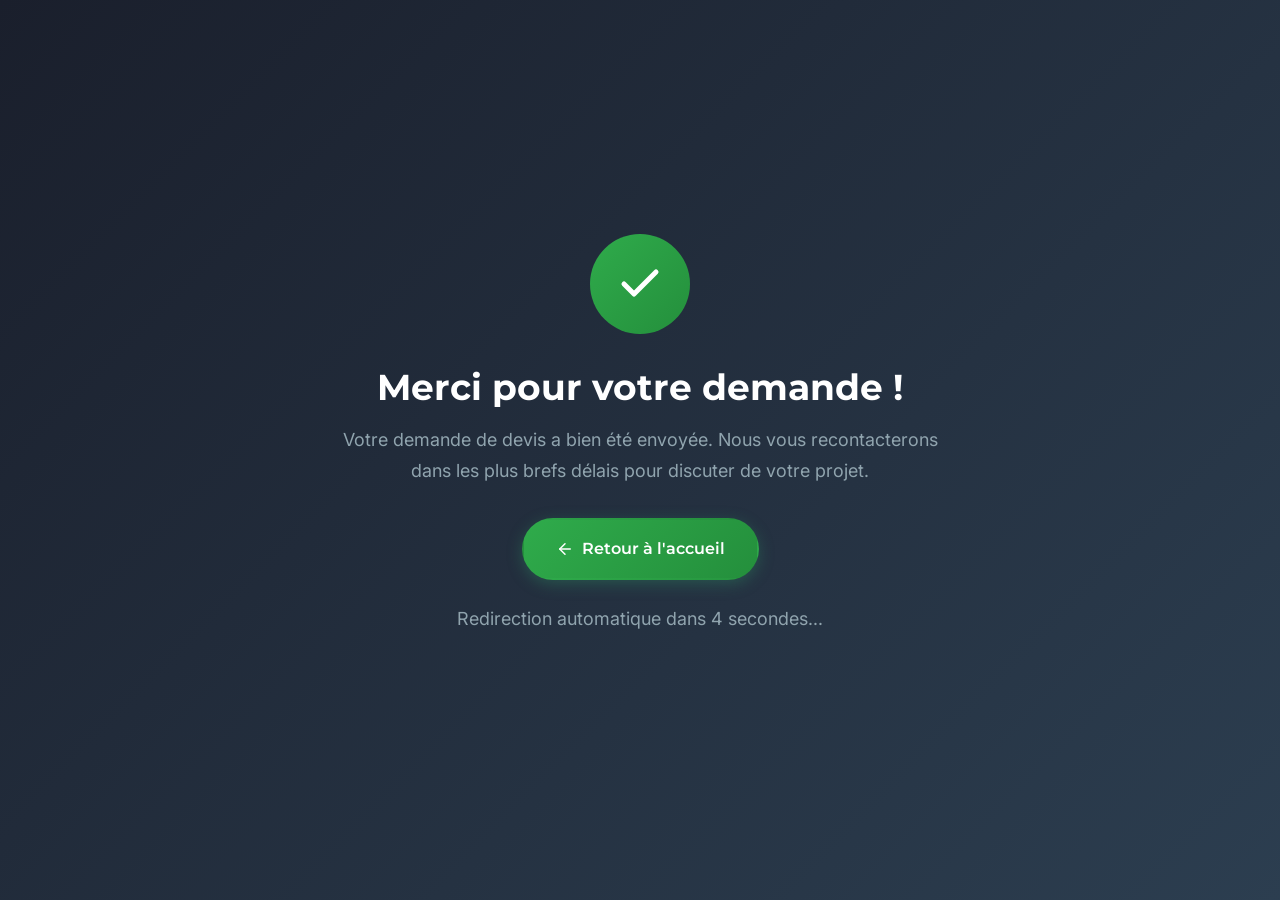
<file: merci.html>
<!DOCTYPE html>
<html lang="fr">

<head>
  <meta charset="UTF-8">
  <meta name="viewport" content="width=device-width, initial-scale=1.0">
  <title>Merci ! | EURL Le Roho</title>
  <link rel="stylesheet" href="css/style.css">
  
  <!-- Favicon -->
  <link rel="icon" type="image/png" href="assets/images/logo.png">
  <link rel="apple-touch-icon" href="assets/images/logo.png">
  <style>
    .thankyou-page {
      min-height: 100vh;
      display: flex;
      align-items: center;
      justify-content: center;
      background: linear-gradient(135deg, var(--color-gray-900) 0%, var(--color-gray-800) 100%);
      color: var(--color-white);
      text-align: center;
      padding: var(--space-8);
    }

    .thankyou-content {
      max-width: 600px;
    }

    .thankyou-icon {
      width: 100px;
      height: 100px;
      background: linear-gradient(135deg, var(--color-primary) 0%, var(--color-primary-dark) 100%);
      border-radius: 50%;
      display: flex;
      align-items: center;
      justify-content: center;
      margin: 0 auto var(--space-8);
      animation: scaleIn 0.5s ease-out;
    }

    @keyframes scaleIn {
      from {
        transform: scale(0);
        opacity: 0;
      }

      to {
        transform: scale(1);
        opacity: 1;
      }
    }

    .thankyou-content h1 {
      font-size: var(--text-4xl);
      margin-bottom: var(--space-4);
      color: var(--color-white);
    }

    .thankyou-content p {
      font-size: var(--text-lg);
      color: var(--color-gray-400);
      margin-bottom: var(--space-8);
      line-height: 1.7;
    }

    .thankyou-redirect {
      font-size: var(--text-sm);
      color: var(--color-gray-600);
      margin-top: var(--space-6);
    }
  </style>
</head>

<body>
  <div class="thankyou-page">
    <div class="thankyou-content">
      <div class="thankyou-icon">
        <svg xmlns="http://www.w3.org/2000/svg" width="48" height="48" viewBox="0 0 24 24" fill="none"
          stroke="white" stroke-width="2.5" stroke-linecap="round" stroke-linejoin="round">
          <path d="M20 6 9 17l-5-5" />
        </svg>
      </div>

      <h1>Merci pour votre demande !</h1>
      <p>
        Votre demande de devis a bien été envoyée. Nous vous recontacterons dans les plus brefs délais
        pour discuter de votre projet.
      </p>

      <a href="index.html" class="btn btn-primary">
        <svg xmlns="http://www.w3.org/2000/svg" width="18" height="18" viewBox="0 0 24 24" fill="none"
          stroke="currentColor" stroke-width="2" stroke-linecap="round" stroke-linejoin="round">
          <path d="m12 19-7-7 7-7" />
          <path d="M19 12H5" />
        </svg>
        Retour à l'accueil
      </a>

      <p class="thankyou-redirect">Redirection automatique dans <span id="countdown">5</span> secondes...</p>
    </div>
  </div>

  <script>
    let seconds = 5;
    const countdownEl = document.getElementById('countdown');

    const interval = setInterval(() => {
      seconds--;
      countdownEl.textContent = seconds;

      if (seconds <= 0) {
        clearInterval(interval);
        window.location.href = 'index.html';
      }
    }, 1000);
  </script>
</body>

</html>
</file>
<file: css/style.css>
/* ===================================
   Nicolas Le Roho - Design System
   Plomberie • Électricité • Chauffage
   =================================== */

/* Google Fonts */
@import url('https://fonts.googleapis.com/css2?family=Montserrat:wght@400;600;700;800&family=Inter:wght@400;500;600&display=swap');

/* ===================================
   CSS Variables - Design System
   =================================== */
:root {
  /* Colors - Harmonisées avec le logo */
  --color-primary: #2FAB4B;
  --color-primary-dark: #248F3C;
  --color-primary-light: #4CC764;
  --color-accent: #F47B20;
  --color-accent-dark: #D96A15;
  --color-accent-light: #FF9642;
  --color-gold: #F9D423;
  --color-gold-dark: #E5C21A;

  --color-gray-900: #1A1F2C;
  --color-gray-800: #2C3E50;
  --color-gray-600: #546E7A;
  --color-gray-400: #90A4AE;
  --color-gray-200: #E8ECEF;
  --color-gray-100: #F5F7FA;
  --color-white: #FFFFFF;

  /* Typography */
  --font-heading: 'Montserrat', sans-serif;
  --font-body: 'Inter', sans-serif;

  /* Font Sizes */
  --text-xs: 0.75rem;
  --text-sm: 0.875rem;
  --text-base: 1rem;
  --text-lg: 1.125rem;
  --text-xl: 1.25rem;
  --text-2xl: 1.5rem;
  --text-3xl: 1.875rem;
  --text-4xl: 2.25rem;
  --text-5xl: 3rem;
  --text-6xl: 3.75rem;

  /* Spacing */
  --space-1: 0.25rem;
  --space-2: 0.5rem;
  --space-3: 0.75rem;
  --space-4: 1rem;
  --space-5: 1.25rem;
  --space-6: 1.5rem;
  --space-8: 2rem;
  --space-10: 2.5rem;
  --space-12: 3rem;
  --space-16: 4rem;
  --space-20: 5rem;
  --space-24: 6rem;

  /* Border Radius */
  --radius-sm: 0.375rem;
  --radius-md: 0.5rem;
  --radius-lg: 0.75rem;
  --radius-xl: 1rem;
  --radius-2xl: 1.5rem;
  --radius-full: 9999px;

  /* Shadows */
  --shadow-sm: 0 1px 2px 0 rgba(0, 0, 0, 0.05);
  --shadow-md: 0 4px 6px -1px rgba(0, 0, 0, 0.1), 0 2px 4px -1px rgba(0, 0, 0, 0.06);
  --shadow-lg: 0 10px 15px -3px rgba(0, 0, 0, 0.1), 0 4px 6px -2px rgba(0, 0, 0, 0.05);
  --shadow-xl: 0 20px 25px -5px rgba(0, 0, 0, 0.1), 0 10px 10px -5px rgba(0, 0, 0, 0.04);
  --shadow-2xl: 0 25px 50px -12px rgba(0, 0, 0, 0.25);

  /* Transitions */
  --transition-fast: 150ms ease;
  --transition-base: 250ms ease;
  --transition-slow: 350ms ease;

  /* Header Height */
  --header-height: 80px;
}

/* ===================================
   CSS Reset
   =================================== */
*,
*::before,
*::after {
  box-sizing: border-box;
  margin: 0;
  padding: 0;
}

html {
  scroll-behavior: smooth;
}

body {
  font-family: var(--font-body);
  font-size: var(--text-base);
  line-height: 1.6;
  color: var(--color-gray-800);
  background-color: var(--color-white);
  -webkit-font-smoothing: antialiased;
  -moz-osx-font-smoothing: grayscale;
}

img,
svg {
  display: block;
  max-width: 100%;
  height: auto;
}

a {
  text-decoration: none;
  color: inherit;
  transition: color var(--transition-fast);
}

ul,
ol {
  list-style: none;
}

button {
  font-family: inherit;
  cursor: pointer;
  border: none;
  background: none;
}

input,
textarea {
  font-family: inherit;
  font-size: inherit;
}

/* ===================================
   Typography
   =================================== */
h1,
h2,
h3,
h4,
h5,
h6 {
  font-family: var(--font-heading);
  font-weight: 700;
  line-height: 1.2;
  color: var(--color-gray-900);
}

h1 {
  font-size: var(--text-5xl);
}

h2 {
  font-size: var(--text-4xl);
}

h3 {
  font-size: var(--text-2xl);
}

h4 {
  font-size: var(--text-xl);
}

.text-gradient {
  background: linear-gradient(135deg, var(--color-primary) 0%, var(--color-primary-light) 100%);
  -webkit-background-clip: text;
  -webkit-text-fill-color: transparent;
  background-clip: text;
}

.text-accent {
  color: var(--color-accent);
}

/* ===================================
   Layout
   =================================== */
.container {
  width: 100%;
  max-width: 1200px;
  margin: 0 auto;
  padding: 0 var(--space-6);
}

.section {
  padding: var(--space-20) 0;
}

.section-header {
  text-align: center;
  margin-bottom: var(--space-12);
}

.section-header h2 {
  margin-bottom: var(--space-4);
}

.section-header p {
  max-width: 600px;
  margin: 0 auto;
  color: var(--color-gray-600);
  font-size: var(--text-lg);
}

.section-label {
  display: inline-block;
  font-size: var(--text-sm);
  font-weight: 600;
  text-transform: uppercase;
  letter-spacing: 0.1em;
  color: var(--color-primary);
  margin-bottom: var(--space-3);
}

/* ===================================
   Buttons
   =================================== */
.btn {
  display: inline-flex;
  align-items: center;
  justify-content: center;
  gap: var(--space-2);
  padding: var(--space-4) var(--space-8);
  font-family: var(--font-heading);
  font-size: var(--text-base);
  font-weight: 600;
  border-radius: var(--radius-full);
  transition: all var(--transition-base);
  cursor: pointer;
  border: 2px solid transparent;
}

.btn-primary {
  background: linear-gradient(135deg, var(--color-primary) 0%, var(--color-primary-dark) 100%);
  color: var(--color-white);
  box-shadow: 0 4px 15px rgba(45, 139, 97, 0.4);
}

.btn-primary:hover {
  transform: translateY(-2px);
  box-shadow: 0 6px 20px rgba(45, 139, 97, 0.5);
}

.btn-accent {
  background: linear-gradient(135deg, var(--color-accent) 0%, var(--color-accent-dark) 100%);
  color: var(--color-white);
  box-shadow: 0 4px 15px rgba(232, 122, 46, 0.4);
}

.btn-accent:hover {
  transform: translateY(-2px);
  box-shadow: 0 6px 20px rgba(232, 122, 46, 0.5);
}

.btn-outline {
  background: transparent;
  color: var(--color-white);
  border: 2px solid var(--color-white);
}

.btn-outline:hover {
  background: var(--color-white);
  color: var(--color-primary);
}

.btn-icon {
  width: 20px;
  height: 20px;
}

/* ===================================
   Header
   =================================== */
.header {
  position: fixed;
  top: 0;
  left: 0;
  right: 0;
  z-index: 1000;
  height: var(--header-height);
  background: rgba(255, 255, 255, 0.95);
  backdrop-filter: blur(10px);
  border-bottom: 1px solid rgba(0, 0, 0, 0.05);
  transition: all var(--transition-base);
}

.header.scrolled {
  height: 70px;
  background: rgba(255, 255, 255, 0.98);
  box-shadow: var(--shadow-md);
}

.header-container {
  display: flex;
  align-items: center;
  justify-content: space-between;
  height: 100%;
  max-width: 1200px;
  margin: 0 auto;
  padding: 0 var(--space-6);
}

.logo {
  display: flex;
  align-items: center;
  gap: var(--space-3);
}

.logo-img {
  width: 45px;
  height: 45px;
  border-radius: var(--radius-lg);
  object-fit: cover;
  box-shadow: 0 4px 12px rgba(47, 171, 75, 0.3);
}

.logo-icon {
  width: 45px;
  height: 45px;
  background: linear-gradient(135deg, var(--color-primary) 0%, var(--color-primary-dark) 100%);
  border-radius: var(--radius-lg);
  display: flex;
  align-items: center;
  justify-content: center;
  color: var(--color-white);
  font-size: var(--text-xl);
  box-shadow: 0 4px 12px rgba(47, 171, 75, 0.3);
}

.logo-text {
  font-family: var(--font-heading);
  font-weight: 700;
  font-size: var(--text-lg);
  color: var(--color-gray-900);
}

.logo-text span {
  color: var(--color-primary);
}

.nav-menu {
  display: flex;
  align-items: center;
  gap: var(--space-8);
}

.nav-link {
  font-weight: 500;
  color: var(--color-gray-600);
  position: relative;
  padding: var(--space-2) 0;
}

.nav-link::after {
  content: '';
  position: absolute;
  bottom: 0;
  left: 0;
  width: 0;
  height: 2px;
  background: var(--color-primary);
  transition: width var(--transition-base);
}

.nav-link:hover {
  color: var(--color-primary);
}

.nav-link:hover::after {
  width: 100%;
}

.nav-cta {
  margin-left: var(--space-4);
}

/* Mobile Menu Toggle */
.menu-toggle {
  display: none;
  flex-direction: column;
  gap: 6px;
  width: 30px;
  padding: 5px;
  cursor: pointer;
}

.menu-toggle span {
  display: block;
  width: 100%;
  height: 2px;
  background: var(--color-gray-800);
  border-radius: 2px;
  transition: all var(--transition-fast);
}

/* ===================================
   Hero Section
   =================================== */
.hero {
  position: relative;
  min-height: 100vh;
  display: flex;
  align-items: center;
  justify-content: center;
  padding-top: var(--header-height);
  background-image: url('../assets/images/IMG_3999.jpg');
  background-size: cover;
  background-position: center;
  background-attachment: fixed;
  overflow: hidden;
}

.hero::before {
  content: '';
  position: absolute;
  inset: 0;
  background: linear-gradient(135deg, rgba(47, 171, 75, 0.85) 0%, rgba(36, 143, 60, 0.75) 50%, rgba(26, 31, 44, 0.9) 100%);
  z-index: 1;
}

.hero::after {
  content: '';
  position: absolute;
  bottom: 0;
  left: 0;
  right: 0;
  height: 100px;
  background: linear-gradient(to top, var(--color-white) 0%, transparent 100%);
  z-index: 2;
}

.hero-container {
  position: relative;
  z-index: 3;
  display: flex;
  flex-direction: column;
  align-items: center;
  text-align: center;
  gap: var(--space-6);
  max-width: 900px;
  padding: var(--space-8);
}

.hero-content {
  max-width: 800px;
  display: flex;
  flex-direction: column;
  align-items: center;
}

.hero-badge {
  display: inline-flex;
  align-items: center;
  gap: var(--space-2);
  padding: var(--space-2) var(--space-5);
  background: var(--color-white);
  border: 1px solid var(--color-gray-200);
  border-radius: var(--radius-full);
  font-size: var(--text-sm);
  font-weight: 600;
  color: var(--color-primary);
  margin-bottom: var(--space-6);
  box-shadow: var(--shadow-sm);
}

.hero-badge-dot {
  width: 8px;
  height: 8px;
  background: var(--color-accent);
  border-radius: 50%;
  animation: pulse 2s infinite;
}

@keyframes pulse {

  0%,
  100% {
    opacity: 1;
    transform: scale(1);
  }

  50% {
    opacity: 0.7;
    transform: scale(1.2);
  }
}

.hero-title {
  font-size: clamp(2.5rem, 7vw, 5rem);
  font-weight: 800;
  margin-bottom: var(--space-4);
  line-height: 1.05;
  letter-spacing: -0.02em;
  color: var(--color-white);
  text-shadow: 0 4px 20px rgba(0, 0, 0, 0.3);
}

.hero-title span {
  display: block;
}

.hero-title .hero-subtitle {
  font-size: clamp(0.9rem, 2vw, 1.1rem);
  font-weight: 600;
  color: var(--color-gold);
  text-transform: uppercase;
  letter-spacing: 0.2em;
  margin-bottom: var(--space-3);
  text-shadow: none;
}

.hero-description {
  font-size: var(--text-lg);
  color: rgba(255, 255, 255, 0.9);
  margin-bottom: var(--space-8);
  line-height: 1.8;
  max-width: 600px;
}

.hero-buttons {
  display: flex;
  gap: var(--space-4);
  flex-wrap: wrap;
  justify-content: center;
  margin-bottom: var(--space-8);
}

/* Hero Visual */
.hero-visual {
  position: relative;
  display: flex;
  justify-content: center;
  align-items: center;
  width: 100%;
  max-width: 450px;
  margin: 0 auto;
}

.hero-image-wrapper {
  position: relative;
  width: 100%;
  aspect-ratio: 1;
}

.hero-image-bg {
  position: absolute;
  inset: 10%;
  background: linear-gradient(135deg, var(--color-primary) 0%, var(--color-primary-dark) 100%);
  border-radius: 30% 70% 70% 30% / 30% 30% 70% 70%;
  animation: morphing 8s ease-in-out infinite;
  box-shadow: 0 30px 60px rgba(45, 139, 97, 0.3);
}

@keyframes morphing {

  0%,
  100% {
    border-radius: 30% 70% 70% 30% / 30% 30% 70% 70%;
  }

  25% {
    border-radius: 58% 42% 75% 25% / 76% 46% 54% 24%;
  }

  50% {
    border-radius: 50% 50% 33% 67% / 55% 27% 73% 45%;
  }

  75% {
    border-radius: 33% 67% 58% 42% / 63% 68% 32% 37%;
  }
}

.hero-floating-card {
  position: absolute;
  background: var(--color-white);
  border-radius: var(--radius-xl);
  padding: var(--space-4) var(--space-5);
  box-shadow: var(--shadow-xl);
  display: flex;
  align-items: center;
  gap: var(--space-3);
  animation: float 3s ease-in-out infinite;
  border: 1px solid rgba(0, 0, 0, 0.05);
}

.hero-floating-card:nth-child(2) {
  top: 5%;
  right: 0;
  animation-delay: 0s;
}

.hero-floating-card:nth-child(3) {
  top: 50%;
  left: -5%;
  transform: translateY(-50%);
  animation-delay: 1s;
}

.hero-floating-card:nth-child(4) {
  bottom: 5%;
  right: 5%;
  animation-delay: 2s;
}

@keyframes float {

  0%,
  100% {
    transform: translateY(0);
  }

  50% {
    transform: translateY(-12px);
  }
}

.hero-floating-card:nth-child(3) {
  animation: floatLeft 3s ease-in-out infinite 1s;
}

@keyframes floatLeft {

  0%,
  100% {
    transform: translateY(-50%) translateX(0);
  }

  50% {
    transform: translateY(-50%) translateX(-8px);
  }
}

.floating-icon {
  width: 44px;
  height: 44px;
  border-radius: var(--radius-lg);
  display: flex;
  align-items: center;
  justify-content: center;
}

.floating-icon.plumbing {
  background: rgba(45, 139, 97, 0.15);
  color: var(--color-primary);
}

.floating-icon.electric {
  background: rgba(232, 122, 46, 0.15);
  color: var(--color-accent);
}

.floating-icon.heating {
  background: rgba(249, 212, 35, 0.2);
  color: var(--color-gold-dark);
}

.floating-text {
  font-size: var(--text-sm);
  font-weight: 600;
  color: var(--color-gray-800);
}

/* Hero Logo */
.hero-logo {
  width: 120px;
  height: 120px;
  border-radius: var(--radius-xl);
  margin-bottom: var(--space-8);
  box-shadow: 0 15px 50px rgba(0, 0, 0, 0.4);
  animation: floatLogo 4s ease-in-out infinite;
}

@keyframes floatLogo {

  0%,
  100% {
    transform: translateY(0);
  }

  50% {
    transform: translateY(-10px);
  }
}

/* Hero Services */
.hero-title .hero-services {
  font-size: clamp(1.2rem, 3vw, 1.8rem);
  font-weight: 600;
  color: var(--color-white);
  opacity: 0.95;
  margin-top: var(--space-2);
}

/* Hero Stats - On dark background */
.hero-stats {
  display: flex;
  gap: var(--space-12);
  justify-content: center;
  padding: var(--space-8) var(--space-10);
  margin-top: var(--space-8);
  margin-bottom: var(--space-16);
  background: rgba(255, 255, 255, 0.15);
  backdrop-filter: blur(10px);
  border-radius: var(--radius-2xl);
  border: 1px solid rgba(255, 255, 255, 0.2);
  position: relative;
  z-index: 5;
}

.stat {
  text-align: center;
}

.stat-value {
  font-family: var(--font-heading);
  font-size: var(--text-3xl);
  font-weight: 800;
  color: var(--color-gold);
  line-height: 1;
  margin-bottom: var(--space-1);
}

.stat-label {
  font-size: var(--text-sm);
  color: rgba(255, 255, 255, 0.8);
}

/* ===================================
   Services Section
   =================================== */
.services {
  background: var(--color-white);
  position: relative;
}

.services-grid {
  display: grid;
  grid-template-columns: repeat(3, 1fr);
  gap: var(--space-8);
}

.service-card {
  position: relative;
  padding: var(--space-10);
  background: var(--color-white);
  border-radius: var(--radius-2xl);
  box-shadow: var(--shadow-lg);
  transition: all var(--transition-base);
  overflow: hidden;
  border: 1px solid var(--color-gray-200);
}

.service-card::before {
  content: '';
  position: absolute;
  top: 0;
  left: 0;
  right: 0;
  height: 4px;
  background: linear-gradient(90deg, var(--card-color) 0%, var(--card-color-light) 100%);
  opacity: 0;
  transition: opacity var(--transition-base);
}

.service-card:hover {
  transform: translateY(-8px);
  box-shadow: var(--shadow-2xl);
  border-color: transparent;
}

.service-card:hover::before {
  opacity: 1;
}

.service-card.plumbing {
  --card-color: var(--color-primary);
  --card-color-light: var(--color-primary-light);
}

.service-card.electric {
  --card-color: var(--color-accent);
  --card-color-light: var(--color-accent-light);
}

.service-card.heating {
  --card-color: var(--color-gold);
  --card-color-light: var(--color-gold);
}

.service-icon {
  width: 70px;
  height: 70px;
  border-radius: var(--radius-xl);
  display: flex;
  align-items: center;
  justify-content: center;
  font-size: var(--text-3xl);
  margin-bottom: var(--space-6);
  background: linear-gradient(135deg, var(--card-color) 0%, var(--card-color-light) 100%);
  color: var(--color-white);
  box-shadow: 0 8px 20px rgba(0, 0, 0, 0.15);
}

.service-card h3 {
  margin-bottom: var(--space-4);
  font-size: var(--text-2xl);
}

.service-card p {
  color: var(--color-gray-600);
  margin-bottom: var(--space-6);
  line-height: 1.7;
}

.service-list {
  margin-bottom: var(--space-6);
}

.service-list li {
  display: flex;
  align-items: center;
  gap: var(--space-3);
  padding: var(--space-2) 0;
  color: var(--color-gray-700);
  font-size: var(--text-sm);
}

.service-list li::before {
  content: '✓';
  display: flex;
  align-items: center;
  justify-content: center;
  width: 20px;
  height: 20px;
  background: rgba(45, 139, 97, 0.1);
  color: var(--color-primary);
  border-radius: 50%;
  font-size: var(--text-xs);
  font-weight: bold;
}

.service-link {
  display: inline-flex;
  align-items: center;
  gap: var(--space-2);
  color: var(--card-color);
  font-weight: 600;
  transition: gap var(--transition-fast);
}

.service-link:hover {
  gap: var(--space-3);
}

/* Climatisation - Bandeau accrocheur */
.service-card-clim {
  position: relative;
  margin-top: var(--space-10);
  border-radius: var(--radius-2xl);
  background: linear-gradient(135deg, #0a2540 0%, #1a5276 40%, #2980b9 100%);
  overflow: hidden;
  box-shadow: 0 10px 40px rgba(41, 128, 185, 0.3);
  transition: all var(--transition-base);
  border: 1px solid rgba(255, 255, 255, 0.1);
  width: 100%;
}

.service-card-clim:hover {
  transform: translateY(-5px);
  box-shadow: 0 15px 50px rgba(41, 128, 185, 0.45);
}

.clim-badge {
  position: absolute;
  top: var(--space-5);
  right: var(--space-5);
  background: linear-gradient(135deg, #e74c3c 0%, #ff6b6b 100%);
  color: white;
  font-size: var(--text-xs);
  font-weight: 800;
  letter-spacing: 0.15em;
  padding: var(--space-2) var(--space-4);
  border-radius: var(--radius-full);
  box-shadow: 0 4px 15px rgba(231, 76, 60, 0.4);
  animation: pulse-badge 2s ease-in-out infinite;
  z-index: 2;
}

@keyframes pulse-badge {
  0%, 100% {
    transform: scale(1);
    box-shadow: 0 4px 15px rgba(231, 76, 60, 0.4);
  }
  50% {
    transform: scale(1.08);
    box-shadow: 0 6px 25px rgba(231, 76, 60, 0.6);
  }
}

.clim-content {
  position: relative;
  z-index: 1;
  display: flex;
  align-items: center;
  gap: var(--space-10);
  padding: var(--space-12) var(--space-16);
}

.clim-icon {
  width: 76px;
  height: 76px;
  border-radius: 20px;
  display: flex;
  align-items: center;
  justify-content: center;
  background: linear-gradient(135deg, rgba(135, 206, 235, 0.25) 0%, rgba(26, 82, 118, 0.4) 100%);
  backdrop-filter: blur(12px);
  color: #a0e0ff;
  flex-shrink: 0;
  box-shadow: 0 8px 25px rgba(135, 206, 235, 0.25);
  border: 1px solid rgba(160, 224, 255, 0.35);
  transition: all 0.4s cubic-bezier(0.165, 0.84, 0.44, 1);
}

.service-card-clim:hover .clim-icon {
  transform: scale(1.08) rotate(15deg);
  color: #ffffff;
  box-shadow: 0 12px 30px rgba(135, 206, 235, 0.4);
  border-color: rgba(255, 255, 255, 0.6);
}

.clim-text {
  flex: 1;
}

.clim-text h3 {
  font-size: var(--text-2xl);
  color: white;
  margin-bottom: var(--space-2);
}

.clim-text p {
  color: rgba(255, 255, 255, 0.8);
  font-size: var(--text-base);
  line-height: 1.6;
  max-width: 600px;
}

.btn-clim {
  display: inline-flex;
  align-items: center;
  gap: var(--space-2);
  padding: var(--space-4) var(--space-8);
  background: white;
  color: #1a5276;
  font-weight: 700;
  font-size: var(--text-base);
  border-radius: var(--radius-full);
  text-decoration: none;
  white-space: nowrap;
  flex-shrink: 0;
  transition: all var(--transition-base);
  box-shadow: 0 4px 15px rgba(0, 0, 0, 0.2);
}

.btn-clim:hover {
  background: #87ceeb;
  color: #0a2540;
  transform: translateY(-2px);
  box-shadow: 0 8px 25px rgba(0, 0, 0, 0.3);
}

/* Flocons décoratifs */
.clim-snowflakes {
  position: absolute;
  top: 0;
  left: 0;
  right: 0;
  bottom: 0;
  pointer-events: none;
  overflow: hidden;
  z-index: 0;
}

.clim-snowflakes span {
  position: absolute;
  font-size: 1.5rem;
  opacity: 0.08;
  animation: float-snowflake 6s ease-in-out infinite;
}

.clim-snowflakes span:nth-child(1) {
  top: 15%;
  left: 10%;
  animation-delay: 0s;
  font-size: 2rem;
}

.clim-snowflakes span:nth-child(2) {
  top: 60%;
  left: 30%;
  animation-delay: 2s;
  font-size: 1.2rem;
}

.clim-snowflakes span:nth-child(3) {
  top: 25%;
  right: 25%;
  animation-delay: 4s;
  font-size: 1.8rem;
}

@keyframes float-snowflake {
  0%, 100% {
    transform: translateY(0) rotate(0deg);
    opacity: 0.08;
  }
  50% {
    transform: translateY(-10px) rotate(180deg);
    opacity: 0.15;
  }
}

/* Responsive clim */
@media (max-width: 768px) {
  .clim-content {
    flex-direction: column;
    text-align: center;
    padding: var(--space-8) var(--space-6);
    padding-top: var(--space-12);
  }

  .clim-text p {
    max-width: 100%;
  }

  .clim-badge {
    top: var(--space-3);
    right: var(--space-3);
  }
}

/* ===================================
   About Section
   =================================== */
.about {
  background: var(--color-gray-100);
  position: relative;
  overflow: hidden;
}

.about::before {
  content: '';
  position: absolute;
  top: 0;
  right: 0;
  width: 40%;
  height: 100%;
  background: linear-gradient(135deg, rgba(45, 139, 97, 0.05) 0%, transparent 100%);
}

.about-container {
  display: grid;
  grid-template-columns: 1fr 1fr;
  gap: var(--space-16);
  align-items: center;
}

.about-image {
  position: relative;
}

.about-image-main {
  position: relative;
  border-radius: var(--radius-2xl);
  overflow: hidden;
  box-shadow: var(--shadow-2xl);
}

.about-image-main img {
  width: 100%;
  height: 400px;
  object-fit: cover;
}

.about-experience-badge {
  position: absolute;
  bottom: -20px;
  right: -20px;
  width: 140px;
  height: 140px;
  background: linear-gradient(135deg, var(--color-accent) 0%, var(--color-accent-dark) 100%);
  border-radius: 50%;
  display: flex;
  flex-direction: column;
  align-items: center;
  justify-content: center;
  color: var(--color-white);
  box-shadow: var(--shadow-xl);
}

.about-experience-badge .number {
  font-family: var(--font-heading);
  font-size: var(--text-4xl);
  font-weight: 800;
  line-height: 1;
}

.about-experience-badge .text {
  font-size: var(--text-sm);
  text-align: center;
  line-height: 1.2;
}

.about-content h2 {
  margin-bottom: var(--space-6);
}

.about-content>p {
  color: var(--color-gray-600);
  margin-bottom: var(--space-8);
  line-height: 1.8;
}

.about-features {
  display: grid;
  grid-template-columns: 1fr 1fr;
  gap: var(--space-6);
  margin-bottom: var(--space-8);
}

.about-feature {
  display: flex;
  align-items: flex-start;
  gap: var(--space-4);
}

.about-feature-icon {
  width: 50px;
  height: 50px;
  border-radius: var(--radius-lg);
  background: rgba(45, 139, 97, 0.1);
  display: flex;
  align-items: center;
  justify-content: center;
  color: var(--color-primary);
  font-size: var(--text-xl);
  flex-shrink: 0;
}

.about-feature h4 {
  font-size: var(--text-base);
  margin-bottom: var(--space-1);
}

.about-feature p {
  font-size: var(--text-sm);
  color: var(--color-gray-600);
}

/* ===================================
   Zone Section
   =================================== */
.zone {
  background: var(--color-white);
  position: relative;
}

.zone-container {
  display: grid;
  grid-template-columns: 1fr 1fr;
  gap: var(--space-16);
  align-items: center;
}

.zone-content {
  order: 2;
}

.zone-visual {
  order: 1;
  position: relative;
}

.zone-map-custom {
  position: relative;
  background: linear-gradient(135deg, var(--color-gray-100) 0%, var(--color-white) 100%);
  border-radius: var(--radius-2xl);
  padding: var(--space-6);
  box-shadow: var(--shadow-xl);
  border: 1px solid var(--color-gray-200);
  overflow: hidden;
}

.morbihan-svg {
  width: 100%;
  height: auto;
  border-radius: var(--radius-xl);
  display: block;
}

.morbihan-shape {
  filter: drop-shadow(0 4px 12px rgba(47, 171, 75, 0.3));
  transition: all var(--transition-base);
}

.morbihan-svg:hover .morbihan-shape {
  filter: drop-shadow(0 6px 20px rgba(47, 171, 75, 0.4));
}

.city-label {
  font-family: var(--font-heading);
  font-size: 11px;
  font-weight: 600;
  fill: var(--color-gray-800);
}

.city-label-small {
  font-family: var(--font-body);
  font-size: 9px;
  font-weight: 500;
  fill: var(--color-gray-600);
}

.city-label-main {
  font-family: var(--font-heading);
  font-size: 12px;
  font-weight: 700;
  fill: var(--color-accent);
}

.dept-title {
  font-family: var(--font-heading);
  font-size: 22px;
  font-weight: 800;
  fill: white;
  text-anchor: middle;
  letter-spacing: 0.1em;
  text-shadow: 0 2px 4px rgba(0, 0, 0, 0.3);
}

.dept-subtitle {
  font-family: var(--font-body);
  font-size: 12px;
  font-weight: 500;
  fill: rgba(255, 255, 255, 0.9);
  text-anchor: middle;
}

/* Animation pulse pour Muzillac */
.pulse-ring {
  animation: pulse-map 2s infinite;
  transform-origin: center;
}

@keyframes pulse-map {

  0%,
  100% {
    opacity: 0.6;
    r: 12;
  }

  50% {
    opacity: 0.3;
    r: 18;
  }
}

.zone-map-badge-floating {
  position: absolute;
  bottom: var(--space-6);
  left: var(--space-6);
  display: flex;
  align-items: center;
  gap: var(--space-2);
  background: var(--color-white);
  padding: var(--space-2) var(--space-4);
  border-radius: var(--radius-full);
  box-shadow: var(--shadow-lg);
  border: 2px solid var(--color-primary);
  font-size: var(--text-sm);
  font-weight: 600;
  color: var(--color-gray-800);
}

.zone-map-badge-floating .zone-pin-marker {
  color: var(--color-accent);
}

.zone-map-inner {
  position: relative;
  aspect-ratio: 4/3;
  border-radius: var(--radius-xl);
  overflow: hidden;
}

.zone-iframe-map {
  width: 100%;
  height: 100%;
  border: none;
}

.zone-map-overlay {
  position: absolute;
  bottom: var(--space-4);
  left: var(--space-4);
  z-index: 10;
}

.zone-map-badge {
  display: flex;
  align-items: center;
  gap: var(--space-3);
  background: var(--color-white);
  padding: var(--space-3) var(--space-4);
  border-radius: var(--radius-lg);
  box-shadow: var(--shadow-lg);
  border: 2px solid var(--color-primary);
}

.zone-pin-marker {
  color: var(--color-accent);
  animation: bounce-marker 1.5s infinite;
}

@keyframes bounce-marker {

  0%,
  100% {
    transform: translateY(0);
  }

  50% {
    transform: translateY(-5px);
  }
}

.zone-map-badge-text {
  display: flex;
  flex-direction: column;
}

.zone-map-badge-text strong {
  font-size: var(--text-base);
  color: var(--color-gray-900);
}

.zone-map-badge-text span {
  font-size: var(--text-xs);
  color: var(--color-gray-600);
}

.zone-map-legend {
  display: flex;
  gap: var(--space-6);
  justify-content: center;
  margin-top: var(--space-4);
  padding: var(--space-3);
  background: var(--color-gray-100);
  border-radius: var(--radius-md);
}

.zone-map-legend-item {
  display: flex;
  align-items: center;
  gap: var(--space-2);
  font-size: var(--text-sm);
  color: var(--color-gray-600);
}

.legend-dot {
  width: 12px;
  height: 12px;
  border-radius: 50%;
}

.legend-dot.green {
  background: var(--color-primary);
}

.legend-dot.orange {
  background: var(--color-accent);
}

.zone-map-content {
  position: relative;
  z-index: 1;
  text-align: center;
  color: var(--color-white);
}

.zone-map-content h3 {
  font-size: var(--text-3xl);
  color: var(--color-white);
  margin-bottom: var(--space-2);
}

.zone-map-content p {
  font-size: var(--text-lg);
  opacity: 0.9;
}

.zone-pin {
  position: absolute;
  display: flex;
  flex-direction: column;
  align-items: center;
  animation: bounce 2s infinite;
}

.zone-pin.muzillac {
  top: 50%;
  left: 50%;
  transform: translate(-50%, -50%);
}

.zone-pin-icon {
  width: 40px;
  height: 40px;
  background: var(--color-accent);
  border-radius: 50% 50% 50% 0;
  transform: rotate(-45deg);
  display: flex;
  align-items: center;
  justify-content: center;
  box-shadow: 0 4px 12px rgba(0, 0, 0, 0.3);
}

.zone-pin-icon span {
  transform: rotate(45deg);
  font-size: var(--text-lg);
}

@keyframes bounce {

  0%,
  100% {
    transform: translate(-50%, -50%) translateY(0);
  }

  50% {
    transform: translate(-50%, -50%) translateY(-10px);
  }
}

.zone-content h2 {
  margin-bottom: var(--space-6);
}

.zone-content>p {
  color: var(--color-gray-600);
  margin-bottom: var(--space-8);
  line-height: 1.8;
}

.zone-list {
  display: grid;
  grid-template-columns: 1fr 1fr;
  gap: var(--space-4);
  margin-bottom: var(--space-8);
}

.zone-list li {
  display: flex;
  align-items: center;
  gap: var(--space-3);
  padding: var(--space-3) var(--space-4);
  background: var(--color-gray-100);
  border-radius: var(--radius-lg);
  font-weight: 500;
}

.zone-list li::before {
  content: '📍';
  font-size: var(--text-lg);
}

.zone-highlight {
  display: flex;
  align-items: center;
  gap: var(--space-4);
  padding: var(--space-5);
  background: linear-gradient(135deg, rgba(45, 139, 97, 0.1) 0%, rgba(45, 139, 97, 0.05) 100%);
  border-radius: var(--radius-xl);
  border-left: 4px solid var(--color-primary);
}

.zone-highlight-icon {
  width: 50px;
  height: 50px;
  background: var(--color-primary);
  border-radius: 50%;
  display: flex;
  align-items: center;
  justify-content: center;
  color: var(--color-white);
  font-size: var(--text-xl);
  flex-shrink: 0;
}

.zone-highlight-text h4 {
  font-size: var(--text-base);
  margin-bottom: var(--space-1);
}

.zone-highlight-text p {
  font-size: var(--text-sm);
  color: var(--color-gray-600);
}

/* ===================================
   Contact Section
   =================================== */
.contact {
  background: linear-gradient(135deg, var(--color-gray-900) 0%, var(--color-gray-800) 100%);
  color: var(--color-white);
  position: relative;
  overflow: hidden;
}

.contact::before {
  content: '';
  position: absolute;
  top: 0;
  left: 0;
  width: 50%;
  height: 100%;
  background: linear-gradient(135deg, rgba(45, 139, 97, 0.15) 0%, transparent 100%);
}

.contact-container {
  position: relative;
  z-index: 1;
  display: grid;
  grid-template-columns: 1fr 1fr;
  gap: var(--space-16);
}

.contact-info h2 {
  color: var(--color-white);
  margin-bottom: var(--space-6);
}

.contact-info>p {
  color: var(--color-gray-400);
  margin-bottom: var(--space-10);
  line-height: 1.8;
}

.contact-details {
  display: flex;
  flex-direction: column;
  gap: var(--space-6);
}

.contact-item {
  display: flex;
  align-items: center;
  gap: var(--space-4);
}

.contact-item-icon {
  width: 55px;
  height: 55px;
  background: rgba(45, 139, 97, 0.2);
  border-radius: var(--radius-lg);
  display: flex;
  align-items: center;
  justify-content: center;
  color: var(--color-primary-light);
  font-size: var(--text-xl);
  flex-shrink: 0;
}

.contact-item-text h4 {
  color: var(--color-white);
  font-size: var(--text-base);
  margin-bottom: var(--space-1);
}

.contact-item-text p {
  color: var(--color-gray-400);
}

.contact-item-text a {
  color: var(--color-gray-400);
  transition: color var(--transition-fast);
}

.contact-item-text a:hover {
  color: var(--color-primary-light);
}

/* Contact Form */
.contact-form-wrapper {
  background: var(--color-white);
  border-radius: var(--radius-2xl);
  padding: var(--space-10);
  box-shadow: var(--shadow-2xl);
}

.contact-form h3 {
  margin-bottom: var(--space-6);
  color: var(--color-gray-900);
}

.form-grid {
  display: grid;
  grid-template-columns: 1fr 1fr;
  gap: var(--space-5);
}

.form-group {
  margin-bottom: var(--space-5);
}

.form-group.full-width {
  grid-column: 1 / -1;
}

.form-group label {
  display: block;
  font-weight: 600;
  color: var(--color-gray-700);
  margin-bottom: var(--space-2);
  font-size: var(--text-sm);
}

.form-group input,
.form-group select,
.form-group textarea {
  width: 100%;
  padding: var(--space-4);
  border: 2px solid var(--color-gray-200);
  border-radius: var(--radius-lg);
  font-size: var(--text-base);
  transition: all var(--transition-fast);
  background: var(--color-white);
}

.form-group input:focus,
.form-group select:focus,
.form-group textarea:focus {
  outline: none;
  border-color: var(--color-primary);
  box-shadow: 0 0 0 4px rgba(45, 139, 97, 0.1);
}

.form-group textarea {
  min-height: 120px;
  resize: vertical;
}

.form-submit {
  margin-top: var(--space-4);
}

.form-submit .btn {
  width: 100%;
  padding: var(--space-5);
}

/* ===================================
   Footer
   =================================== */
.footer {
  background: var(--color-gray-900);
  color: var(--color-gray-400);
  padding: var(--space-16) 0 var(--space-8);
}

.footer-container {
  display: grid;
  grid-template-columns: 2fr 1fr 1fr 1fr;
  gap: var(--space-12);
  margin-bottom: var(--space-12);
  padding-bottom: var(--space-12);
  border-bottom: 1px solid rgba(255, 255, 255, 0.1);
}

.footer-brand {
  max-width: 300px;
}

.footer-logo {
  display: flex;
  align-items: center;
  gap: var(--space-3);
  margin-bottom: var(--space-5);
}

.footer-logo-icon {
  width: 45px;
  height: 45px;
  background: linear-gradient(135deg, var(--color-primary) 0%, var(--color-primary-dark) 100%);
  border-radius: var(--radius-lg);
  display: flex;
  align-items: center;
  justify-content: center;
  color: var(--color-white);
  font-size: var(--text-xl);
}

.footer-logo-text {
  font-family: var(--font-heading);
  font-weight: 700;
  font-size: var(--text-lg);
  color: var(--color-white);
}

.footer-brand p {
  line-height: 1.7;
  margin-bottom: var(--space-5);
}

.footer-column h4 {
  color: var(--color-white);
  font-size: var(--text-base);
  margin-bottom: var(--space-5);
}

.footer-links {
  display: flex;
  flex-direction: column;
  gap: var(--space-3);
}

.footer-links a {
  color: var(--color-gray-400);
  transition: color var(--transition-fast);
}

.footer-links a:hover {
  color: var(--color-primary-light);
}

.footer-bottom {
  display: flex;
  justify-content: space-between;
  align-items: center;
  font-size: var(--text-sm);
}

.footer-bottom p {
  color: var(--color-gray-600);
}

/* ===================================
   Animations
   =================================== */
.fade-in {
  opacity: 0;
  transform: translateY(30px);
  transition: all 0.6s ease-out;
}

.fade-in.visible {
  opacity: 1;
  transform: translateY(0);
}

.slide-in-left {
  opacity: 0;
  transform: translateX(-50px);
  transition: all 0.6s ease-out;
}

.slide-in-left.visible {
  opacity: 1;
  transform: translateX(0);
}

.slide-in-right {
  opacity: 0;
  transform: translateX(50px);
  transition: all 0.6s ease-out;
}

.slide-in-right.visible {
  opacity: 1;
  transform: translateX(0);
}

@keyframes spin {
  from {
    transform: rotate(0deg);
  }

  to {
    transform: rotate(360deg);
  }
}

.btn-spinner {
  animation: spin 1s linear infinite;
  display: inline-block;
  vertical-align: middle;
  margin-right: 0.5rem;
}

/* ===================================
   Mobile Responsive
   =================================== */
@media (max-width: 1024px) {

  .hero-container,
  .about-container,
  .zone-container,
  .contact-container {
    grid-template-columns: 1fr;
    gap: var(--space-12);
  }

  .hero-visual {
    order: -1;
  }

  .hero-image-wrapper {
    max-width: 400px;
    margin: 0 auto;
  }

  .services-grid {
    grid-template-columns: 1fr;
    max-width: 500px;
    margin: 0 auto;
  }

  .zone-visual {
    order: -1;
  }

  .footer-container {
    grid-template-columns: 1fr 1fr;
  }
}

@media (max-width: 768px) {
  :root {
    --header-height: 70px;
  }

  h1 {
    font-size: var(--text-4xl);
  }

  h2 {
    font-size: var(--text-3xl);
  }

  .section {
    padding: var(--space-16) 0;
  }

  .nav-menu {
    position: fixed;
    top: var(--header-height);
    left: 0;
    right: 0;
    background: var(--color-white);
    flex-direction: column;
    padding: var(--space-8);
    gap: var(--space-6);
    box-shadow: var(--shadow-xl);
    transform: translateY(-100%);
    opacity: 0;
    visibility: hidden;
    transition: all var(--transition-base);
  }

  .nav-menu.active {
    transform: translateY(0);
    opacity: 1;
    visibility: visible;
  }

  .nav-cta {
    margin-left: 0;
  }

  .menu-toggle {
    display: flex;
  }

  .menu-toggle.active span:nth-child(1) {
    transform: rotate(45deg) translate(6px, 6px);
  }

  .menu-toggle.active span:nth-child(2) {
    opacity: 0;
  }

  .menu-toggle.active span:nth-child(3) {
    transform: rotate(-45deg) translate(6px, -6px);
  }

  .hero-buttons {
    flex-direction: column;
  }

  .hero-stats {
    flex-wrap: wrap;
    gap: var(--space-6);
  }

  .hero-floating-card {
    display: none;
  }

  .about-features {
    grid-template-columns: 1fr;
  }

  .about-experience-badge {
    width: 100px;
    height: 100px;
    bottom: -10px;
    right: -10px;
  }

  .about-experience-badge .number {
    font-size: var(--text-2xl);
  }

  .zone-list {
    grid-template-columns: 1fr;
  }

  .form-grid {
    grid-template-columns: 1fr;
  }

  .footer-container {
    grid-template-columns: 1fr;
    gap: var(--space-8);
  }

  .footer-bottom {
    flex-direction: column;
    gap: var(--space-4);
    text-align: center;
  }
}

@media (max-width: 480px) {
  .container {
    padding: 0 var(--space-4);
  }

  h1 {
    font-size: var(--text-3xl);
  }

  h2 {
    font-size: var(--text-2xl);
  }

  .hero-badge {
    font-size: var(--text-xs);
  }

  .service-card {
    padding: var(--space-6);
  }

  .contact-form-wrapper {
    padding: var(--space-6);
  }
}

/* ===================================
   Réalisations / Gallery Section
   =================================== */
.realisations {
  background: var(--color-bg-alt, #0f172a);
  position: relative;
}

.portfolio-grid {
  display: grid;
  grid-template-columns: repeat(2, 1fr);
  gap: var(--space-6, 24px);
}

@media (max-width: 768px) {
  .portfolio-grid {
    grid-template-columns: 1fr;
  }
}

.portfolio-card {
  border-radius: var(--border-radius-lg, 16px);
  overflow: hidden;
  position: relative;
  cursor: pointer;
  background: rgba(30, 41, 59, 0.6);
  border: 1px solid rgba(255, 255, 255, 0.08);
  transition: all 0.4s cubic-bezier(0.165, 0.84, 0.44, 1);
}

.portfolio-card.hidden {
  display: none !important;
}

.portfolio-card:hover {
  transform: translateY(-8px);
  border-color: rgba(47, 171, 75, 0.4);
  box-shadow: 0 16px 32px rgba(0, 0, 0, 0.4);
}

.portfolio-img-wrapper {
  position: relative;
  width: 100%;
  aspect-ratio: 4 / 3;
  overflow: hidden;
}

.portfolio-img-wrapper img {
  position: absolute;
  inset: 0;
  width: 100%;
  height: 100%;
  object-fit: cover;
  opacity: 0;
  transition: opacity 0.9s ease-in-out, transform 0.6s cubic-bezier(0.165, 0.84, 0.44, 1);
}

.portfolio-img-wrapper img.active {
  opacity: 1;
}

.portfolio-card:hover .portfolio-img-wrapper img.active {
  transform: scale(1.08);
}

.slideshow-dots {
  display: flex;
  align-items: center;
  gap: 6px;
  margin-top: 6px;
}

.slideshow-dots .dot {
  width: 6px;
  height: 6px;
  border-radius: 50%;
  background: rgba(255, 255, 255, 0.35);
  transition: all 0.4s ease;
}

.slideshow-dots .dot.active {
  width: 18px;
  border-radius: 10px;
  background: var(--color-primary-light, #34d399);
}

.portfolio-overlay {
  position: absolute;
  inset: 0;
  background: linear-gradient(to top, rgba(15, 23, 42, 0.95) 0%, rgba(15, 23, 42, 0.4) 60%, rgba(15, 23, 42, 0) 100%);
  padding: 24px;
  display: flex;
  flex-direction: column;
  justify-content: flex-end;
  opacity: 0.9;
  transition: opacity 0.3s ease;
}

.portfolio-card:hover .portfolio-overlay {
  opacity: 1;
}

.portfolio-tag {
  align-self: flex-start;
  display: inline-block;
  padding: 4px 12px;
  border-radius: 20px;
  font-size: 11px;
  font-weight: 700;
  text-transform: uppercase;
  letter-spacing: 0.5px;
  background: rgba(47, 171, 75, 0.25);
  color: var(--color-primary-light, #34d399);
  border: 1px solid rgba(47, 171, 75, 0.4);
  margin-bottom: 8px;
}

.portfolio-overlay h3 {
  font-size: 18px;
  font-weight: 700;
  color: #ffffff;
  margin-bottom: 4px;
  transition: color 0.2s ease;
}

.portfolio-card:hover .portfolio-overlay h3 {
  color: var(--color-accent-light, #fbbf24);
}

.portfolio-overlay p {
  font-size: 13px;
  color: rgba(255, 255, 255, 0.8);
  line-height: 1.4;
  margin: 0;
}

.portfolio-zoom-icon {
  position: absolute;
  top: 16px;
  right: 16px;
  width: 36px;
  height: 36px;
  border-radius: 50%;
  background: rgba(15, 23, 42, 0.7);
  backdrop-filter: blur(8px);
  border: 1px solid rgba(255, 255, 255, 0.2);
  display: flex;
  align-items: center;
  justify-content: center;
  color: #ffffff;
  opacity: 0;
  transform: scale(0.8);
  transition: all 0.3s ease;
}

.portfolio-card:hover .portfolio-zoom-icon {
  opacity: 1;
  transform: scale(1);
}

/* ===================================
   Lightbox Modal
   =================================== */
.lightbox-modal {
  position: fixed;
  inset: 0;
  z-index: 9999;
  display: flex;
  align-items: center;
  justify-content: center;
  opacity: 0;
  visibility: hidden;
  transition: opacity 0.3s ease, visibility 0.3s ease;
  padding: 20px;
}

.lightbox-modal.active {
  opacity: 1;
  visibility: visible;
}

.lightbox-overlay {
  position: absolute;
  inset: 0;
  background: rgba(10, 15, 26, 0.92);
  backdrop-filter: blur(12px);
}

.lightbox-content {
  position: relative;
  z-index: 2;
  max-width: 900px;
  width: 100%;
  background: #1e293b;
  border-radius: 16px;
  overflow: hidden;
  border: 1px solid rgba(255, 255, 255, 0.15);
  box-shadow: 0 25px 50px -12px rgba(0, 0, 0, 0.7);
  transform: scale(0.95);
  transition: transform 0.3s cubic-bezier(0.165, 0.84, 0.44, 1);
}

.lightbox-modal.active .lightbox-content {
  transform: scale(1);
}

.lightbox-close {
  position: absolute;
  top: 12px;
  right: 16px;
  z-index: 10;
  background: rgba(0, 0, 0, 0.5);
  border: none;
  color: #ffffff;
  font-size: 28px;
  width: 40px;
  height: 40px;
  border-radius: 50%;
  cursor: pointer;
  display: flex;
  align-items: center;
  justify-content: center;
  line-height: 1;
  transition: background 0.2s ease, transform 0.2s ease;
}

.lightbox-close:hover {
  background: rgba(239, 68, 68, 0.8);
  transform: scale(1.1);
}

.lightbox-image-container {
  width: 100%;
  max-height: 60vh;
  overflow: hidden;
  background: #090d16;
  display: flex;
  align-items: center;
  justify-content: center;
}

.lightbox-image-container img {
  width: 100%;
  max-height: 60vh;
  object-fit: contain;
}

.lightbox-caption {
  padding: 20px 24px;
}

.lightbox-tag {
  display: inline-block;
  padding: 4px 12px;
  border-radius: 20px;
  font-size: 12px;
  font-weight: 700;
  background: rgba(47, 171, 75, 0.2);
  color: #34d399;
  border: 1px solid rgba(47, 171, 75, 0.3);
  margin-bottom: 8px;
}

.lightbox-caption h3 {
  font-size: 20px;
  color: #ffffff;
  margin-bottom: 6px;
}

.lightbox-caption p {
  font-size: 14px;
  color: #94a3b8;
  margin: 0;
}
</file>
